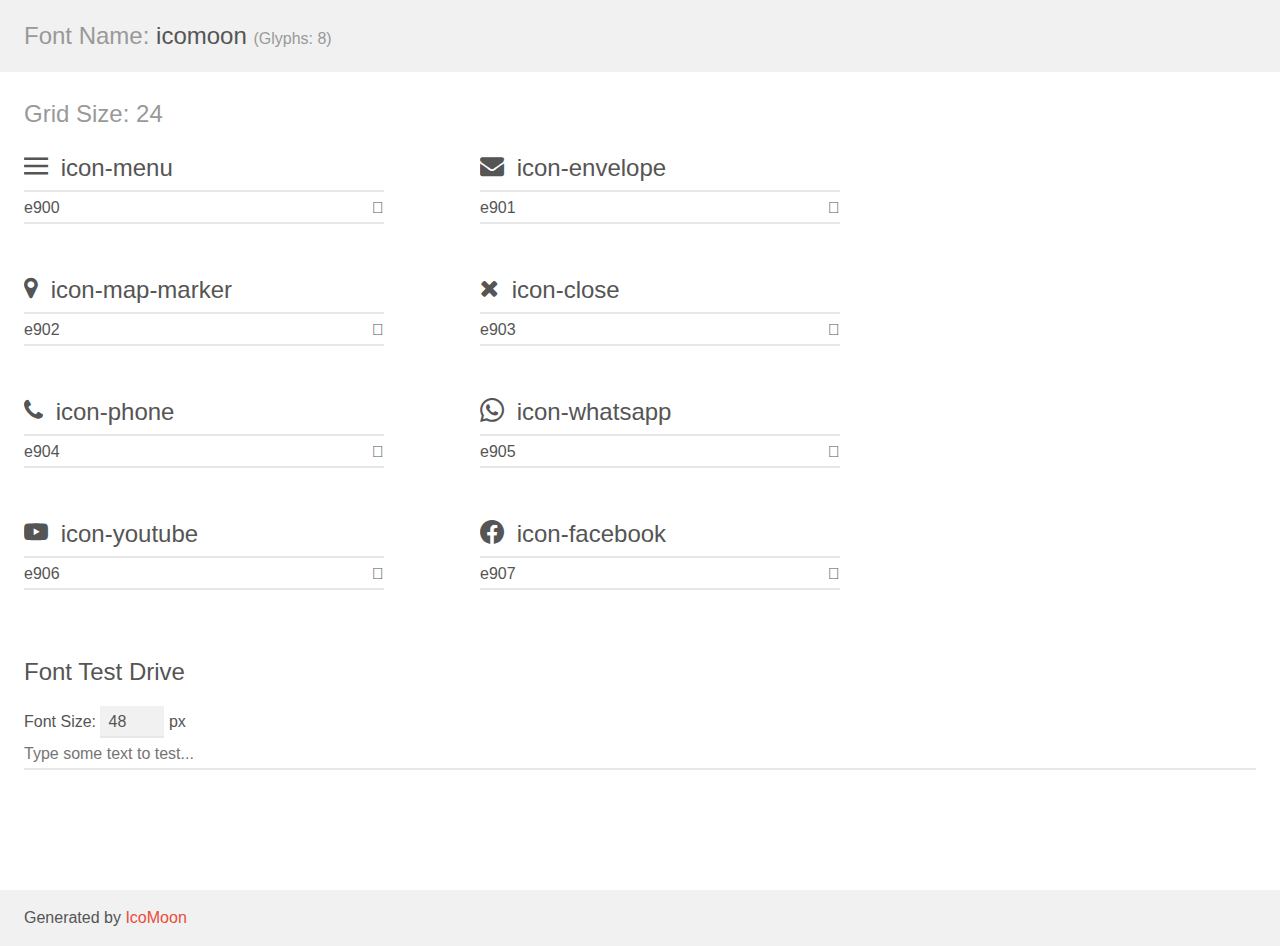
<file: assets/demo.html>
<!doctype html>
<html>
<head>
    <meta charset="utf-8">
    <title>IcoMoon Demo</title>
    <meta name="description" content="An Icon Font Generated By IcoMoon.io">
    <meta name="viewport" content="width=device-width, initial-scale=1">
    <link rel="stylesheet" href="demo-files/demo.css">
    <link rel="stylesheet" href="style.css"></head>
<body>
    <div class="bgc1 clearfix">
        <h1 class="mhmm mvm"><span class="fgc1">Font Name:</span> icomoon <small class="fgc1">(Glyphs:&nbsp;8)</small></h1>
    </div>
    <div class="clearfix mhl ptl">
        <h1 class="mvm mtn fgc1">Grid Size: 24</h1>
        <div class="glyph fs1">
            <div class="clearfix bshadow0 pbs">
                <span class="icon-menu"></span>
                <span class="mls"> icon-menu</span>
            </div>
            <fieldset class="fs0 size1of1 clearfix hidden-false">
                <input type="text" readonly value="e900" class="unit size1of2" />
                <input type="text" maxlength="1" readonly value="&#xe900;" class="unitRight size1of2 talign-right" />
            </fieldset>
            <div class="fs0 bshadow0 clearfix hidden-true">
                <span class="unit pvs fgc1">liga: </span>
                <input type="text" readonly value="" class="liga unitRight" />
            </div>
        </div>
        <div class="glyph fs1">
            <div class="clearfix bshadow0 pbs">
                <span class="icon-envelope"></span>
                <span class="mls"> icon-envelope</span>
            </div>
            <fieldset class="fs0 size1of1 clearfix hidden-false">
                <input type="text" readonly value="e901" class="unit size1of2" />
                <input type="text" maxlength="1" readonly value="&#xe901;" class="unitRight size1of2 talign-right" />
            </fieldset>
            <div class="fs0 bshadow0 clearfix hidden-true">
                <span class="unit pvs fgc1">liga: </span>
                <input type="text" readonly value="" class="liga unitRight" />
            </div>
        </div>
        <div class="glyph fs1">
            <div class="clearfix bshadow0 pbs">
                <span class="icon-map-marker"></span>
                <span class="mls"> icon-map-marker</span>
            </div>
            <fieldset class="fs0 size1of1 clearfix hidden-false">
                <input type="text" readonly value="e902" class="unit size1of2" />
                <input type="text" maxlength="1" readonly value="&#xe902;" class="unitRight size1of2 talign-right" />
            </fieldset>
            <div class="fs0 bshadow0 clearfix hidden-true">
                <span class="unit pvs fgc1">liga: </span>
                <input type="text" readonly value="" class="liga unitRight" />
            </div>
        </div>
        <div class="glyph fs1">
            <div class="clearfix bshadow0 pbs">
                <span class="icon-close"></span>
                <span class="mls"> icon-close</span>
            </div>
            <fieldset class="fs0 size1of1 clearfix hidden-false">
                <input type="text" readonly value="e903" class="unit size1of2" />
                <input type="text" maxlength="1" readonly value="&#xe903;" class="unitRight size1of2 talign-right" />
            </fieldset>
            <div class="fs0 bshadow0 clearfix hidden-true">
                <span class="unit pvs fgc1">liga: </span>
                <input type="text" readonly value="" class="liga unitRight" />
            </div>
        </div>
        <div class="glyph fs1">
            <div class="clearfix bshadow0 pbs">
                <span class="icon-phone"></span>
                <span class="mls"> icon-phone</span>
            </div>
            <fieldset class="fs0 size1of1 clearfix hidden-false">
                <input type="text" readonly value="e904" class="unit size1of2" />
                <input type="text" maxlength="1" readonly value="&#xe904;" class="unitRight size1of2 talign-right" />
            </fieldset>
            <div class="fs0 bshadow0 clearfix hidden-true">
                <span class="unit pvs fgc1">liga: </span>
                <input type="text" readonly value="" class="liga unitRight" />
            </div>
        </div>
        <div class="glyph fs1">
            <div class="clearfix bshadow0 pbs">
                <span class="icon-whatsapp"></span>
                <span class="mls"> icon-whatsapp</span>
            </div>
            <fieldset class="fs0 size1of1 clearfix hidden-false">
                <input type="text" readonly value="e905" class="unit size1of2" />
                <input type="text" maxlength="1" readonly value="&#xe905;" class="unitRight size1of2 talign-right" />
            </fieldset>
            <div class="fs0 bshadow0 clearfix hidden-true">
                <span class="unit pvs fgc1">liga: </span>
                <input type="text" readonly value="" class="liga unitRight" />
            </div>
        </div>
        <div class="glyph fs1">
            <div class="clearfix bshadow0 pbs">
                <span class="icon-youtube"></span>
                <span class="mls"> icon-youtube</span>
            </div>
            <fieldset class="fs0 size1of1 clearfix hidden-false">
                <input type="text" readonly value="e906" class="unit size1of2" />
                <input type="text" maxlength="1" readonly value="&#xe906;" class="unitRight size1of2 talign-right" />
            </fieldset>
            <div class="fs0 bshadow0 clearfix hidden-true">
                <span class="unit pvs fgc1">liga: </span>
                <input type="text" readonly value="" class="liga unitRight" />
            </div>
        </div>
        <div class="glyph fs1">
            <div class="clearfix bshadow0 pbs">
                <span class="icon-facebook"></span>
                <span class="mls"> icon-facebook</span>
            </div>
            <fieldset class="fs0 size1of1 clearfix hidden-false">
                <input type="text" readonly value="e907" class="unit size1of2" />
                <input type="text" maxlength="1" readonly value="&#xe907;" class="unitRight size1of2 talign-right" />
            </fieldset>
            <div class="fs0 bshadow0 clearfix hidden-true">
                <span class="unit pvs fgc1">liga: </span>
                <input type="text" readonly value="" class="liga unitRight" />
            </div>
        </div>
    </div>

    <!--[if gt IE 8]><!-->
    <div class="mhl clearfix mbl">
        <h1>Font Test Drive</h1>
        <label>
            Font Size: <input id="fontSize" type="number" class="textbox0 mbm"
            min="8" value="48" />
            px
        </label>
        <input id="testText" type="text" class="phl size1of1 mvl"
        placeholder="Type some text to test..." value=""/>
        <div id="testDrive" class="icon-" style="font-family: icomoon">&nbsp;
        </div>
    </div>
    <!--<![endif]-->
    <div class="bgc1 clearfix">
        <p class="mhl">Generated by <a href="https://icomoon.io/app">IcoMoon</a></p>
    </div>

    <script src="demo-files/demo.js"></script>
</body>
</html>
</file>
<file: assets/demo-files/demo.css>
body {
  padding: 0;
  margin: 0;
  font-family: sans-serif;
  font-size: 1em;
  line-height: 1.5;
  color: #555;
  background: #fff;
}
h1 {
  font-size: 1.5em;
  font-weight: normal;
}
small {
  font-size: .66666667em;
}
a {
  color: #e74c3c;
  text-decoration: none;
}
a:hover, a:focus {
  box-shadow: 0 1px #e74c3c;
}
.bshadow0, input {
  box-shadow: inset 0 -2px #e7e7e7;
}
input:hover {
  box-shadow: inset 0 -2px #ccc;
}
input, fieldset {
  font-family: sans-serif;
  font-size: 1em;
  margin: 0;
  padding: 0;
  border: 0;
}
input {
  color: inherit;
  line-height: 1.5;
  height: 1.5em;
  padding: .25em 0;
}
input:focus {
  outline: none;
  box-shadow: inset 0 -2px #449fdb;
}
.glyph {
  font-size: 16px;
  width: 15em;
  padding-bottom: 1em;
  margin-right: 4em;
  margin-bottom: 1em;
  float: left;
  overflow: hidden;
}
.liga {
  width: 80%;
  width: calc(100% - 2.5em);
}
.talign-right {
  text-align: right;
}
.talign-center {
  text-align: center;
}
.bgc1 {
  background: #f1f1f1;
}
.fgc1 {
  color: #999;
}
.fgc0 {
  color: #000;
}
p {
  margin-top: 1em;
  margin-bottom: 1em;
}
.mvm {
  margin-top: .75em;
  margin-bottom: .75em;
}
.mtn {
  margin-top: 0;
}
.mtl, .mal {
  margin-top: 1.5em;
}
.mbl, .mal {
  margin-bottom: 1.5em;
}
.mal, .mhl {
  margin-left: 1.5em;
  margin-right: 1.5em;
}
.mhmm {
  margin-left: 1em;
  margin-right: 1em;
}
.mls {
  margin-left: .25em;
}
.ptl {
  padding-top: 1.5em;
}
.pbs, .pvs {
  padding-bottom: .25em;
}
.pvs, .pts {
  padding-top: .25em;
}
.unit {
  float: left;
}
.unitRight {
  float: right;
}
.size1of2 {
  width: 50%;
}
.size1of1 {
  width: 100%;
}
.clearfix:before, .clearfix:after {
  content: " ";
  display: table;
}
.clearfix:after {
  clear: both;
}
.hidden-true {
  display: none;
}
.textbox0 {
  width: 3em;
  background: #f1f1f1;
  padding: .25em .5em;
  line-height: 1.5;
  height: 1.5em;
}
#testDrive {
  display: block;
  padding-top: 24px;
  line-height: 1.5;
}
.fs0 {
  font-size: 16px;
}
.fs1 {
  font-size: 24px;
}
</file>
<file: assets/style.css>
@font-face {
  font-family: 'icomoon';
  src:  url('fonts/icomoon.eot?4jlkac');
  src:  url('fonts/icomoon.eot?4jlkac#iefix') format('embedded-opentype'),
    url('fonts/icomoon.ttf?4jlkac') format('truetype'),
    url('fonts/icomoon.woff?4jlkac') format('woff'),
    url('fonts/icomoon.svg?4jlkac#icomoon') format('svg');
  font-weight: normal;
  font-style: normal;
  font-display: block;
}

[class^="icon-"], [class*=" icon-"] {
  /* use !important to prevent issues with browser extensions that change fonts */
  font-family: 'icomoon' !important;
  speak: never;
  font-style: normal;
  font-weight: normal;
  font-variant: normal;
  text-transform: none;
  line-height: 1;

  /* Better Font Rendering =========== */
  -webkit-font-smoothing: antialiased;
  -moz-osx-font-smoothing: grayscale;
}

.icon-menu:before {
  content: "\e900";
}
.icon-envelope:before {
  content: "\e901";
}
.icon-map-marker:before {
  content: "\e902";
}
.icon-close:before {
  content: "\e903";
}
.icon-phone:before {
  content: "\e904";
}
.icon-whatsapp:before {
  content: "\e905";
}
.icon-youtube:before {
  content: "\e906";
}
.icon-facebook:before {
  content: "\e907";
}
</file>
